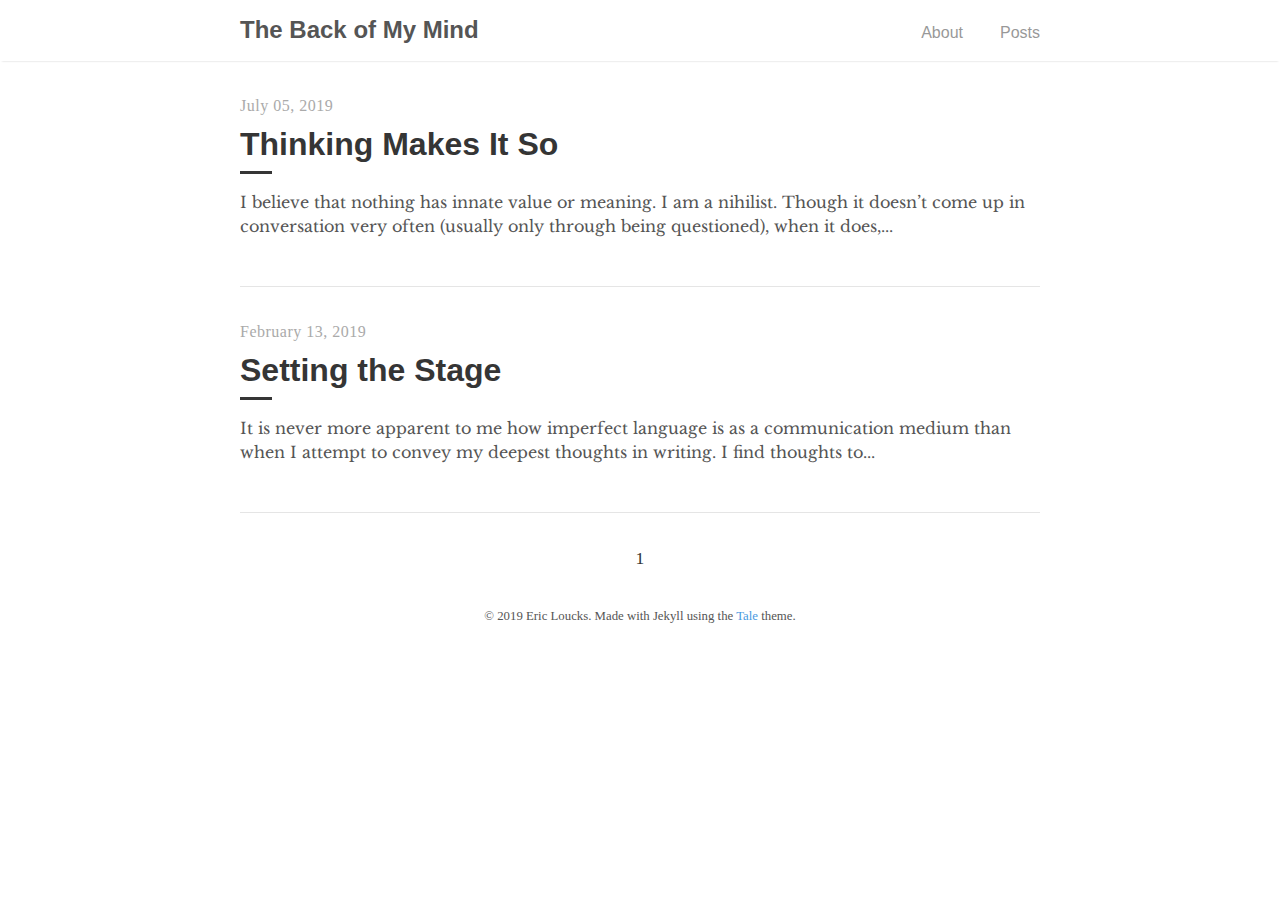
<file: index.html>
<!DOCTYPE html>
<html lang="en">

  <head>
  <meta charset="UTF-8">
  <meta name="viewport" content="width=device-width, initial-scale=1.0">

  <!-- Begin Jekyll SEO tag v2.5.0 -->
<title>Home | The Back of My Mind</title>
<meta name="generator" content="Jekyll v3.8.5" />
<meta property="og:title" content="Home" />
<meta name="author" content="Eric Loucks" />
<meta property="og:locale" content="en_US" />
<meta name="description" content="The random blog of Eric Loucks" />
<meta property="og:description" content="The random blog of Eric Loucks" />
<link rel="canonical" href="https://blog.ericloucks.com/" />
<meta property="og:url" content="https://blog.ericloucks.com/" />
<meta property="og:site_name" content="The Back of My Mind" />
<script type="application/ld+json">
{"headline":"Home","url":"https://blog.ericloucks.com/","name":"The Back of My Mind","author":{"@type":"Person","name":"Eric Loucks"},"description":"The random blog of Eric Loucks","@type":"WebSite","@context":"http://schema.org"}</script>
<!-- End Jekyll SEO tag -->


  <!-- CSS -->
  <link rel="stylesheet" href="/assets/main.css">
  <link rel="stylesheet" href="https://fonts.googleapis.com/css?family=Libre+Baskerville:400,400i,700">

  <!-- Favicon -->
  <link rel="icon" type="image/png" sizes="32x32" href="/assets/favicon-32x32.png">
  <link rel="icon" type="image/png" sizes="16x16" href="/assets/favicon-16x16.png">
  <link rel="apple-touch-icon" sizes="180x180" href="/assets/apple-touch-icon.png">

  <!-- RSS -->
  <link type="application/atom+xml" rel="alternate" href="https://blog.ericloucks.com/feed.xml" title="The Back of My Mind" />

  <!-- Google Analytics-->
  
</head>


  <body>

    <nav class="nav">
  <div class="nav-container">
    <a href="/">
      <h2 class="nav-title">The Back of My Mind</h2>
    </a>
    <ul>
      <li><a href="https://ericloucks.com">About</a></li>
      <li><a href="/">Posts</a></li>
    </ul>
  </div>
</nav>


    <main>
      <div class="catalogue">
  
    <a href="/2019-07-05/thinking-makes-it-so" class="catalogue-item">
      <div>
        <time datetime="2019-07-05 09:00:00 -0400" class="catalogue-time">July 05, 2019</time>
        <h1 class="catalogue-title">Thinking Makes It So</h1>
        <div class="catalogue-line"></div>

        <p>
          I believe that nothing has innate value or meaning. I am a nihilist. Though it doesn’t come up in conversation very often (usually only through being questioned), when it does,...
        </p>

      </div>
    </a>
  
    <a href="/2019-02-13/setting-the-stage" class="catalogue-item">
      <div>
        <time datetime="2019-02-13 18:07:24 -0500" class="catalogue-time">February 13, 2019</time>
        <h1 class="catalogue-title">Setting the Stage</h1>
        <div class="catalogue-line"></div>

        <p>
          It is never more apparent to me how imperfect language is as a communication medium than when I attempt to convey my deepest thoughts in writing. I find thoughts to...
        </p>

      </div>
    </a>
  
</div>

<div class="pagination">
  
  

  <span>1</span>
</div>

    </main>

    <footer>
  <span>
    &copy; <time datetime="2019-07-05 12:22:28 -0400">2019</time> Eric Loucks. Made with Jekyll using the <a href="https://github.com/chesterhow/tale/">Tale</a> theme.
  </span>
</footer>

  </body>
</html>
</file>
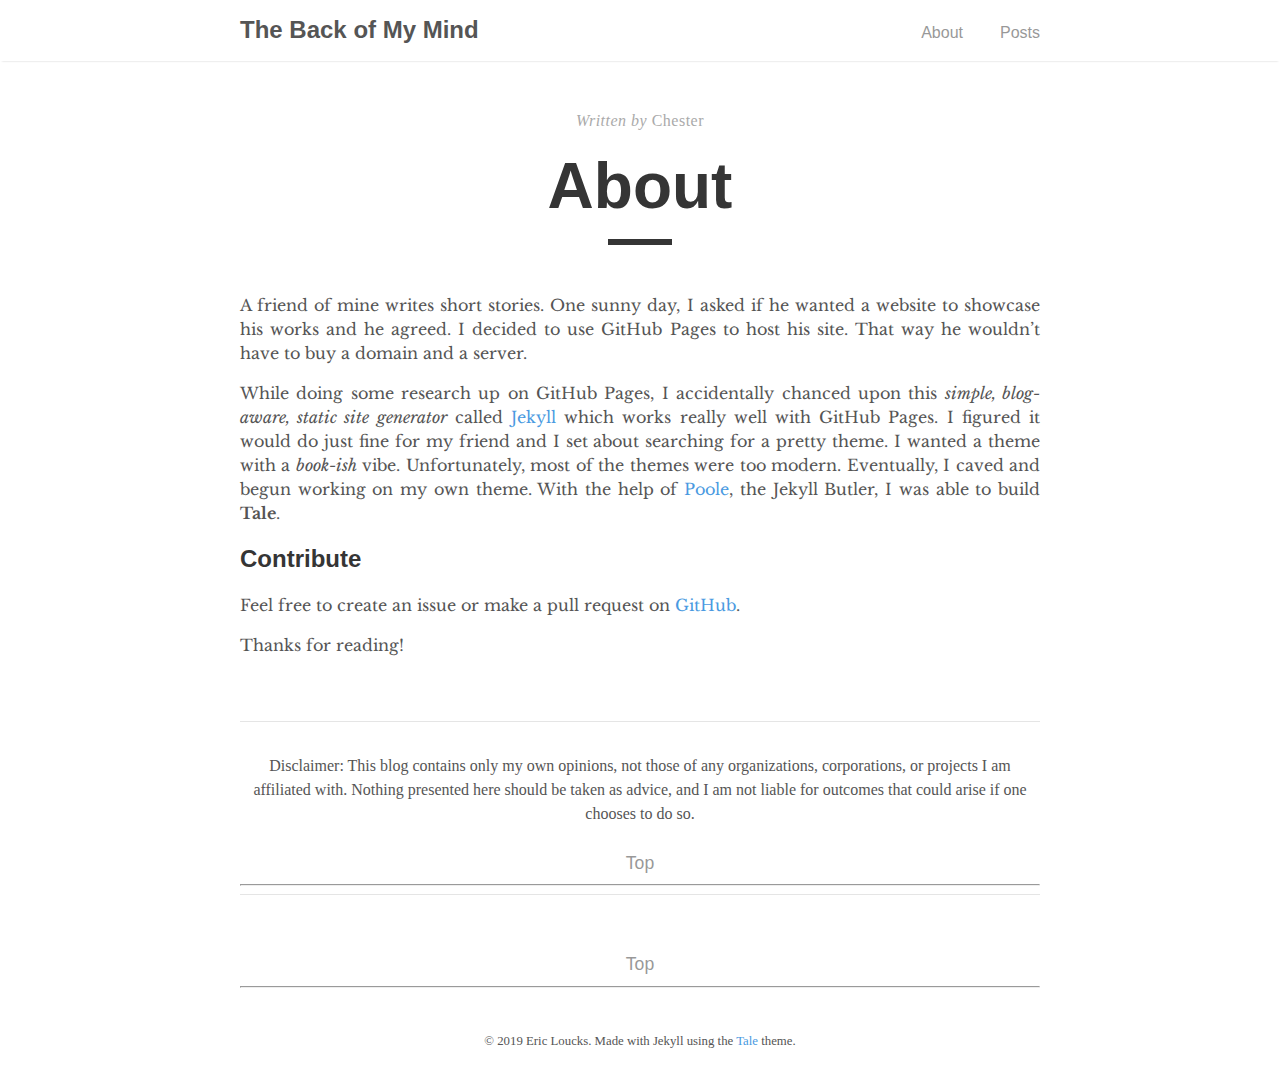
<file: about/index.html>
<!DOCTYPE html>
<html lang="en">

  <head>
  <meta charset="UTF-8">
  <meta name="viewport" content="width=device-width, initial-scale=1.0">

  <!-- Begin Jekyll SEO tag v2.5.0 -->
<title>About | The Back of My Mind</title>
<meta name="generator" content="Jekyll v3.8.5" />
<meta property="og:title" content="About" />
<meta name="author" content="Chester" />
<meta property="og:locale" content="en_US" />
<meta name="description" content="The random blog of Eric Loucks" />
<meta property="og:description" content="The random blog of Eric Loucks" />
<link rel="canonical" href="https://blog.ericloucks.com/about/" />
<meta property="og:url" content="https://blog.ericloucks.com/about/" />
<meta property="og:site_name" content="The Back of My Mind" />
<script type="application/ld+json">
{"headline":"About","url":"https://blog.ericloucks.com/about/","name":"The Back of My Mind","author":{"@type":"Person","name":"Chester"},"description":"The random blog of Eric Loucks","@type":"WebSite","@context":"http://schema.org"}</script>
<!-- End Jekyll SEO tag -->


  <!-- CSS -->
  <link rel="stylesheet" href="/assets/main.css">
  <link rel="stylesheet" href="https://fonts.googleapis.com/css?family=Libre+Baskerville:400,400i,700">

  <!-- Favicon -->
  <link rel="icon" type="image/png" sizes="32x32" href="/assets/favicon-32x32.png">
  <link rel="icon" type="image/png" sizes="16x16" href="/assets/favicon-16x16.png">
  <link rel="apple-touch-icon" sizes="180x180" href="/assets/apple-touch-icon.png">

  <!-- RSS -->
  <link type="application/atom+xml" rel="alternate" href="https://blog.ericloucks.com/feed.xml" title="The Back of My Mind" />

  <!-- Google Analytics-->
  
</head>


  <body>

    <nav class="nav">
  <div class="nav-container">
    <a href="/">
      <h2 class="nav-title">The Back of My Mind</h2>
    </a>
    <ul>
      <li><a href="https://ericloucks.com">About</a></li>
      <li><a href="/">Posts</a></li>
    </ul>
  </div>
</nav>


    <main>
      <div class="post">
  <div class="post-info">
    <span>Written by</span>
    
      Chester
    

    
  </div>
  <h1 class="post-title">About</h1>
  <div class="post-line"></div>
  <p>A friend of mine writes short stories. One sunny day, I asked if he wanted a website to showcase his works and he agreed. I decided to use GitHub Pages to host his site. That way he wouldn’t have to buy a domain and a server.</p>

<p>While doing some research up on GitHub Pages, I accidentally chanced upon this <em>simple, blog-aware, static site generator</em> called <a href="https://jekyllrb.com/">Jekyll</a> which works really well with GitHub Pages. I figured it would do just fine for my friend and I set about searching for a pretty theme. I wanted a theme with a <em>book-ish</em> vibe. Unfortunately, most of the themes were too modern. Eventually, I caved and begun working on my own theme. With the help of <a href="https://github.com/poole/poole">Poole</a>, the Jekyll Butler, I was able to build <strong>Tale</strong>.</p>

<h2 id="contribute">Contribute</h2>
<p>Feel free to create an issue or make a pull request on <a href="https://github.com/chesterhow/tale">GitHub</a>.</p>

<p>Thanks for reading!</p>

</div>
<div class="pagination">
  Disclaimer: This blog contains only my own opinions, not those of any organizations, corporations, or projects I am affiliated with. Nothing presented here should be taken as advice, and I am not liable for outcomes that could arise if one chooses to do so.
  <br><br>
  
  
  <a href="#" class="top">Top</a>
  <hr>
</div>

  
<div id="disqus_thread"></div>
<script>
    var disqus_config = function () {
      this.page.url = 'https://blog.ericloucks.com/about/';
      this.page.identifier = 'https://blog.ericloucks.com/about/';
    };
    (function() {
      var d = document, s = d.createElement('script');
      s.src = 'https://ericloucks.disqus.com/embed.js';
      s.setAttribute('data-timestamp', +new Date());
      (d.head || d.body).appendChild(s);
    })();
</script>
<noscript>Please enable JavaScript to view the <a href="https://disqus.com/?ref_noscript" rel="nofollow">comments powered by Disqus.</a></noscript>
 
  
  <div class="pagination">
    <br>
    <a href="#" class="top">Top</a>
    <hr>
  </div>
   

    </main>

    <footer>
  <span>
    &copy; <time datetime="2019-07-05 12:22:28 -0400">2019</time> Eric Loucks. Made with Jekyll using the <a href="https://github.com/chesterhow/tale/">Tale</a> theme.
  </span>
</footer>

  </body>
</html>
</file>
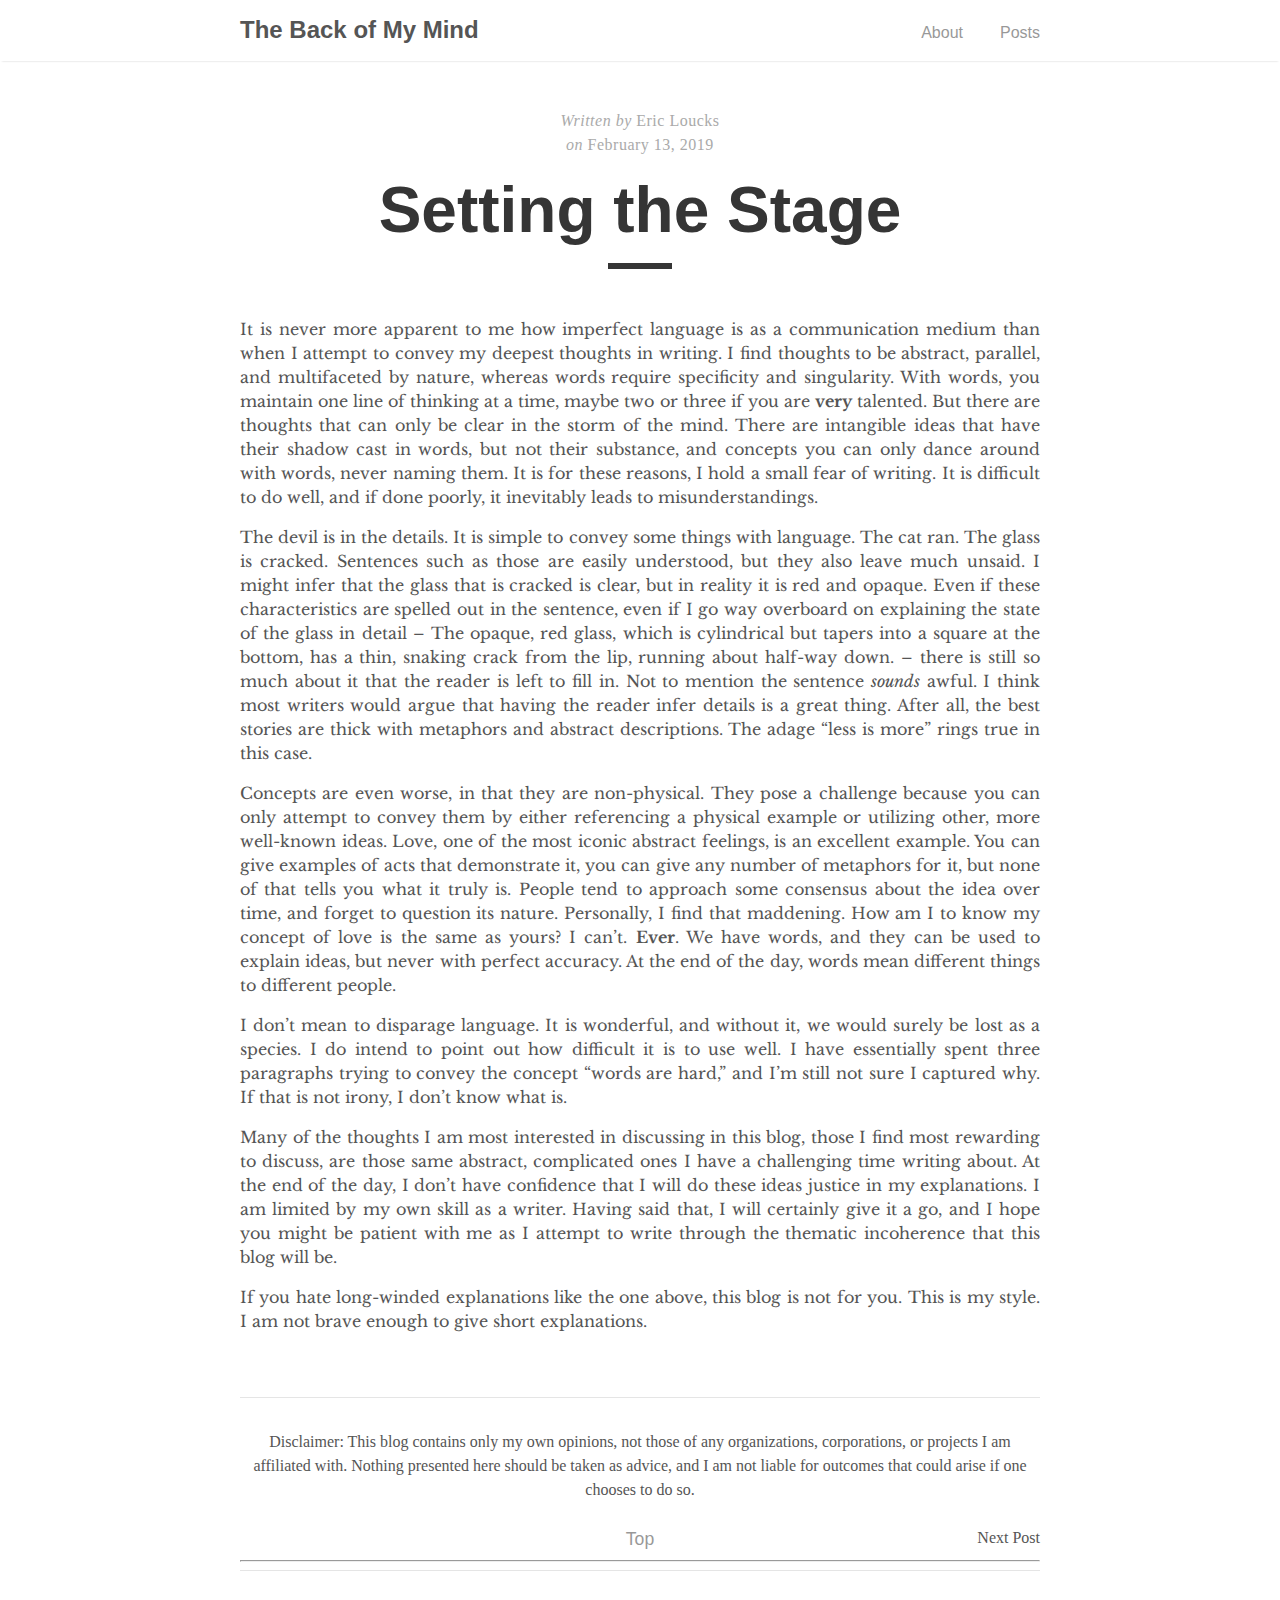
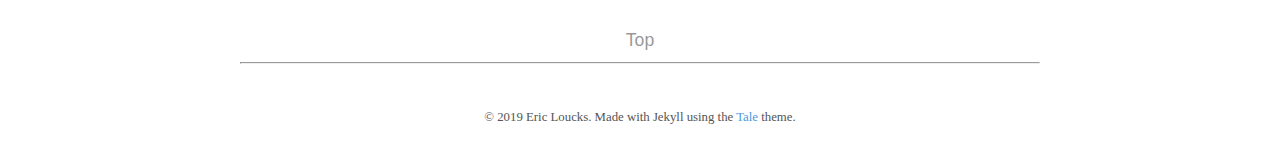
<file: 2019-02-13/setting-the-stage.html>
<!DOCTYPE html>
<html lang="en">

  <head>
  <meta charset="UTF-8">
  <meta name="viewport" content="width=device-width, initial-scale=1.0">

  <!-- Begin Jekyll SEO tag v2.5.0 -->
<title>Setting the Stage | The Back of My Mind</title>
<meta name="generator" content="Jekyll v3.8.5" />
<meta property="og:title" content="Setting the Stage" />
<meta name="author" content="Eric Loucks" />
<meta property="og:locale" content="en_US" />
<meta name="description" content="It is never more apparent to me how imperfect language is as a communication medium than when I attempt to convey my deepest thoughts in writing. I find thoughts to be abstract, parallel, and multifaceted by nature, whereas words require specificity and singularity. With words, you maintain one line of thinking at a time, maybe two or three if you are very talented. But there are thoughts that can only be clear in the storm of the mind. There are intangible ideas that have their shadow cast in words, but not their substance, and concepts you can only dance around with words, never naming them. It is for these reasons, I hold a small fear of writing. It is difficult to do well, and if done poorly, it inevitably leads to misunderstandings." />
<meta property="og:description" content="It is never more apparent to me how imperfect language is as a communication medium than when I attempt to convey my deepest thoughts in writing. I find thoughts to be abstract, parallel, and multifaceted by nature, whereas words require specificity and singularity. With words, you maintain one line of thinking at a time, maybe two or three if you are very talented. But there are thoughts that can only be clear in the storm of the mind. There are intangible ideas that have their shadow cast in words, but not their substance, and concepts you can only dance around with words, never naming them. It is for these reasons, I hold a small fear of writing. It is difficult to do well, and if done poorly, it inevitably leads to misunderstandings." />
<link rel="canonical" href="https://blog.ericloucks.com/2019-02-13/setting-the-stage" />
<meta property="og:url" content="https://blog.ericloucks.com/2019-02-13/setting-the-stage" />
<meta property="og:site_name" content="The Back of My Mind" />
<meta property="og:type" content="article" />
<meta property="article:published_time" content="2019-02-13T18:07:24-05:00" />
<script type="application/ld+json">
{"headline":"Setting the Stage","dateModified":"2019-02-13T18:07:24-05:00","url":"https://blog.ericloucks.com/2019-02-13/setting-the-stage","datePublished":"2019-02-13T18:07:24-05:00","mainEntityOfPage":{"@type":"WebPage","@id":"https://blog.ericloucks.com/2019-02-13/setting-the-stage"},"author":{"@type":"Person","name":"Eric Loucks"},"description":"It is never more apparent to me how imperfect language is as a communication medium than when I attempt to convey my deepest thoughts in writing. I find thoughts to be abstract, parallel, and multifaceted by nature, whereas words require specificity and singularity. With words, you maintain one line of thinking at a time, maybe two or three if you are very talented. But there are thoughts that can only be clear in the storm of the mind. There are intangible ideas that have their shadow cast in words, but not their substance, and concepts you can only dance around with words, never naming them. It is for these reasons, I hold a small fear of writing. It is difficult to do well, and if done poorly, it inevitably leads to misunderstandings.","@type":"BlogPosting","@context":"http://schema.org"}</script>
<!-- End Jekyll SEO tag -->


  <!-- CSS -->
  <link rel="stylesheet" href="/assets/main.css">
  <link rel="stylesheet" href="https://fonts.googleapis.com/css?family=Libre+Baskerville:400,400i,700">

  <!-- Favicon -->
  <link rel="icon" type="image/png" sizes="32x32" href="/assets/favicon-32x32.png">
  <link rel="icon" type="image/png" sizes="16x16" href="/assets/favicon-16x16.png">
  <link rel="apple-touch-icon" sizes="180x180" href="/assets/apple-touch-icon.png">

  <!-- RSS -->
  <link type="application/atom+xml" rel="alternate" href="https://blog.ericloucks.com/feed.xml" title="The Back of My Mind" />

  <!-- Google Analytics-->
  
</head>


  <body>

    <nav class="nav">
  <div class="nav-container">
    <a href="/">
      <h2 class="nav-title">The Back of My Mind</h2>
    </a>
    <ul>
      <li><a href="https://ericloucks.com">About</a></li>
      <li><a href="/">Posts</a></li>
    </ul>
  </div>
</nav>


    <main>
      <div class="post">
  <div class="post-info">
    <span>Written by</span>
    
      Eric Loucks
    

    
      <br>
      <span>on&nbsp;</span><time datetime="2019-02-13 18:07:24 -0500">February 13, 2019</time>
    
  </div>
  <h1 class="post-title">Setting the Stage</h1>
  <div class="post-line"></div>
  <p>It is never more apparent to me how imperfect language is as a communication medium than when I attempt to convey my deepest thoughts in writing. I find thoughts to be abstract, parallel, and multifaceted by nature, whereas words require specificity and singularity. With words, you maintain one line of thinking at a time, maybe two or three if you are <strong>very</strong> talented. But there are thoughts that can only be clear in the storm of the mind. There are intangible ideas that have their shadow cast in words, but not their substance, and concepts you can only dance around with words, never naming them. It is for these reasons, I hold a small fear of writing. It is difficult to do well, and if done poorly, it inevitably leads to misunderstandings.</p>

<p>The devil is in the details. It is simple to convey some things with language. The cat ran. The glass is cracked. Sentences such as those are easily understood, but they also leave much unsaid. I might infer that the glass that is cracked is clear, but in reality it is red and opaque. Even if these characteristics are spelled out in the sentence, even if I go way overboard on explaining the state of the glass in detail – The opaque, red glass, which is cylindrical but tapers into a square at the bottom, has a thin, snaking crack from the lip, running about half-way down. – there is still so much about it that the reader is left to fill in. Not to mention the sentence <em>sounds</em> awful. I think most writers would argue that having the reader infer details is a great thing. After all, the best stories are thick with metaphors and abstract descriptions. The adage “less is more” rings true in this case.</p>

<p>Concepts are even worse, in that they are non-physical. They pose a challenge because you can only attempt to convey them by either referencing a physical example or utilizing other, more well-known ideas. Love, one of the most iconic abstract feelings, is an excellent example. You can give examples of acts that demonstrate it, you can give any number of metaphors for it, but none of that tells you what it truly is. People tend to approach some consensus about the idea over time, and forget to question its nature. Personally, I find that maddening. How am I to know my concept of love is the same as yours? I can’t. <strong>Ever</strong>. We have words, and they can be used to explain ideas, but never with perfect accuracy. At the end of the day, words mean different things to different people.</p>

<p>I don’t mean to disparage language. It is wonderful, and without it, we would surely be lost as a species. I do intend to point out how difficult it is to use well. I have essentially spent three paragraphs trying to convey the concept “words are hard,” and I’m still not sure I captured why. If that is not irony, I don’t know what is.</p>

<p>Many of the thoughts I am most interested in discussing in this blog, those I find most rewarding to discuss, are those same abstract, complicated ones I have a challenging time writing about.  At the end of the day, I don’t have confidence that I will do these ideas justice in my explanations. I am limited by my own skill as a writer. Having said that, I will certainly give it a go, and I hope you might be patient with me as I attempt to write through the thematic incoherence that this blog will be.</p>

<p>If you hate long-winded explanations like the one above, this blog is not for you. This is my style. I am not brave enough to give short explanations.</p>


</div>
<div class="pagination">
  Disclaimer: This blog contains only my own opinions, not those of any organizations, corporations, or projects I am affiliated with. Nothing presented here should be taken as advice, and I am not liable for outcomes that could arise if one chooses to do so.
  <br><br>
  
  
    <a href="/2019-07-05/thinking-makes-it-so" class="right arrow">Next Post</a>
  
  <a href="#" class="top">Top</a>
  <hr>
</div>

  
<div id="disqus_thread"></div>
<script>
    var disqus_config = function () {
      this.page.url = 'https://blog.ericloucks.com/2019-02-13/setting-the-stage';
      this.page.identifier = 'https://blog.ericloucks.com/2019-02-13/setting-the-stage';
    };
    (function() {
      var d = document, s = d.createElement('script');
      s.src = 'https://ericloucks.disqus.com/embed.js';
      s.setAttribute('data-timestamp', +new Date());
      (d.head || d.body).appendChild(s);
    })();
</script>
<noscript>Please enable JavaScript to view the <a href="https://disqus.com/?ref_noscript" rel="nofollow">comments powered by Disqus.</a></noscript>
 
  
  <div class="pagination">
    <br>
    <a href="#" class="top">Top</a>
    <hr>
  </div>
   

    </main>

    <footer>
  <span>
    &copy; <time datetime="2019-07-05 12:22:28 -0400">2019</time> Eric Loucks. Made with Jekyll using the <a href="https://github.com/chesterhow/tale/">Tale</a> theme.
  </span>
</footer>

  </body>
</html>
</file>
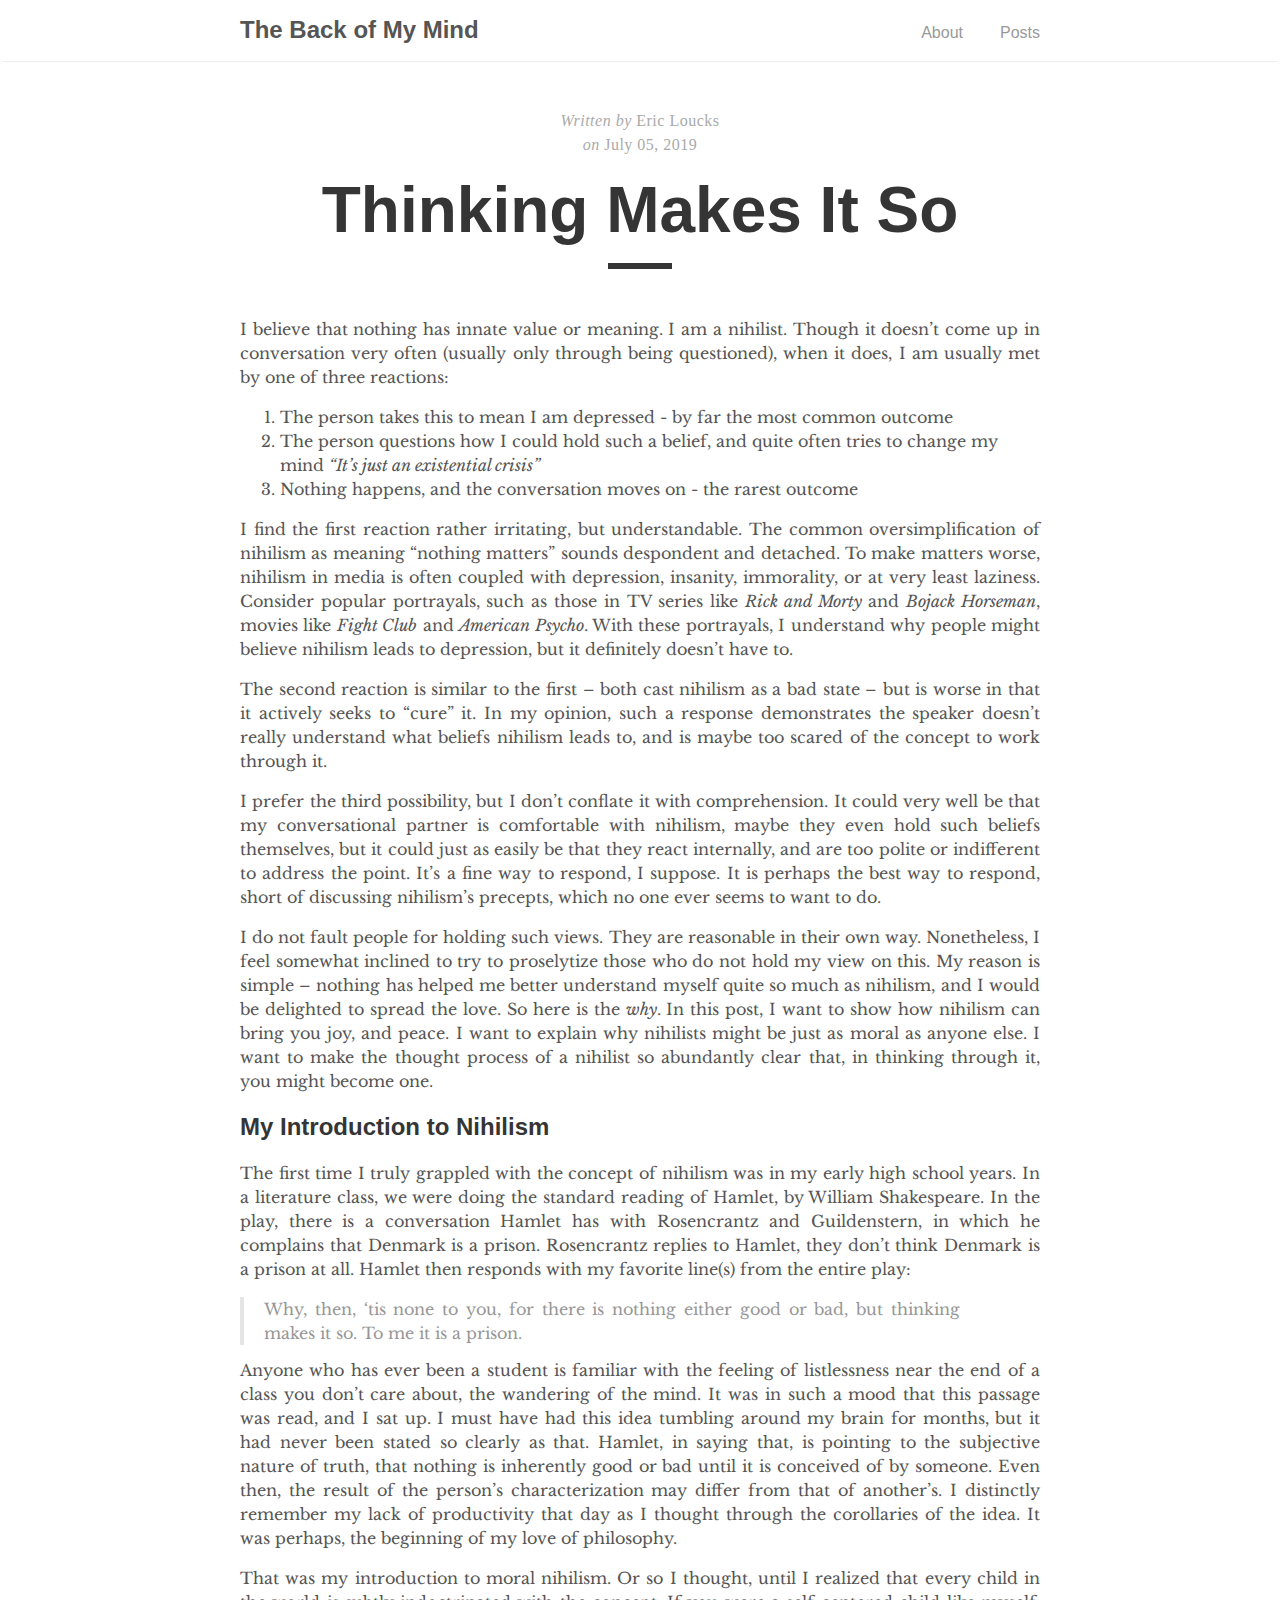
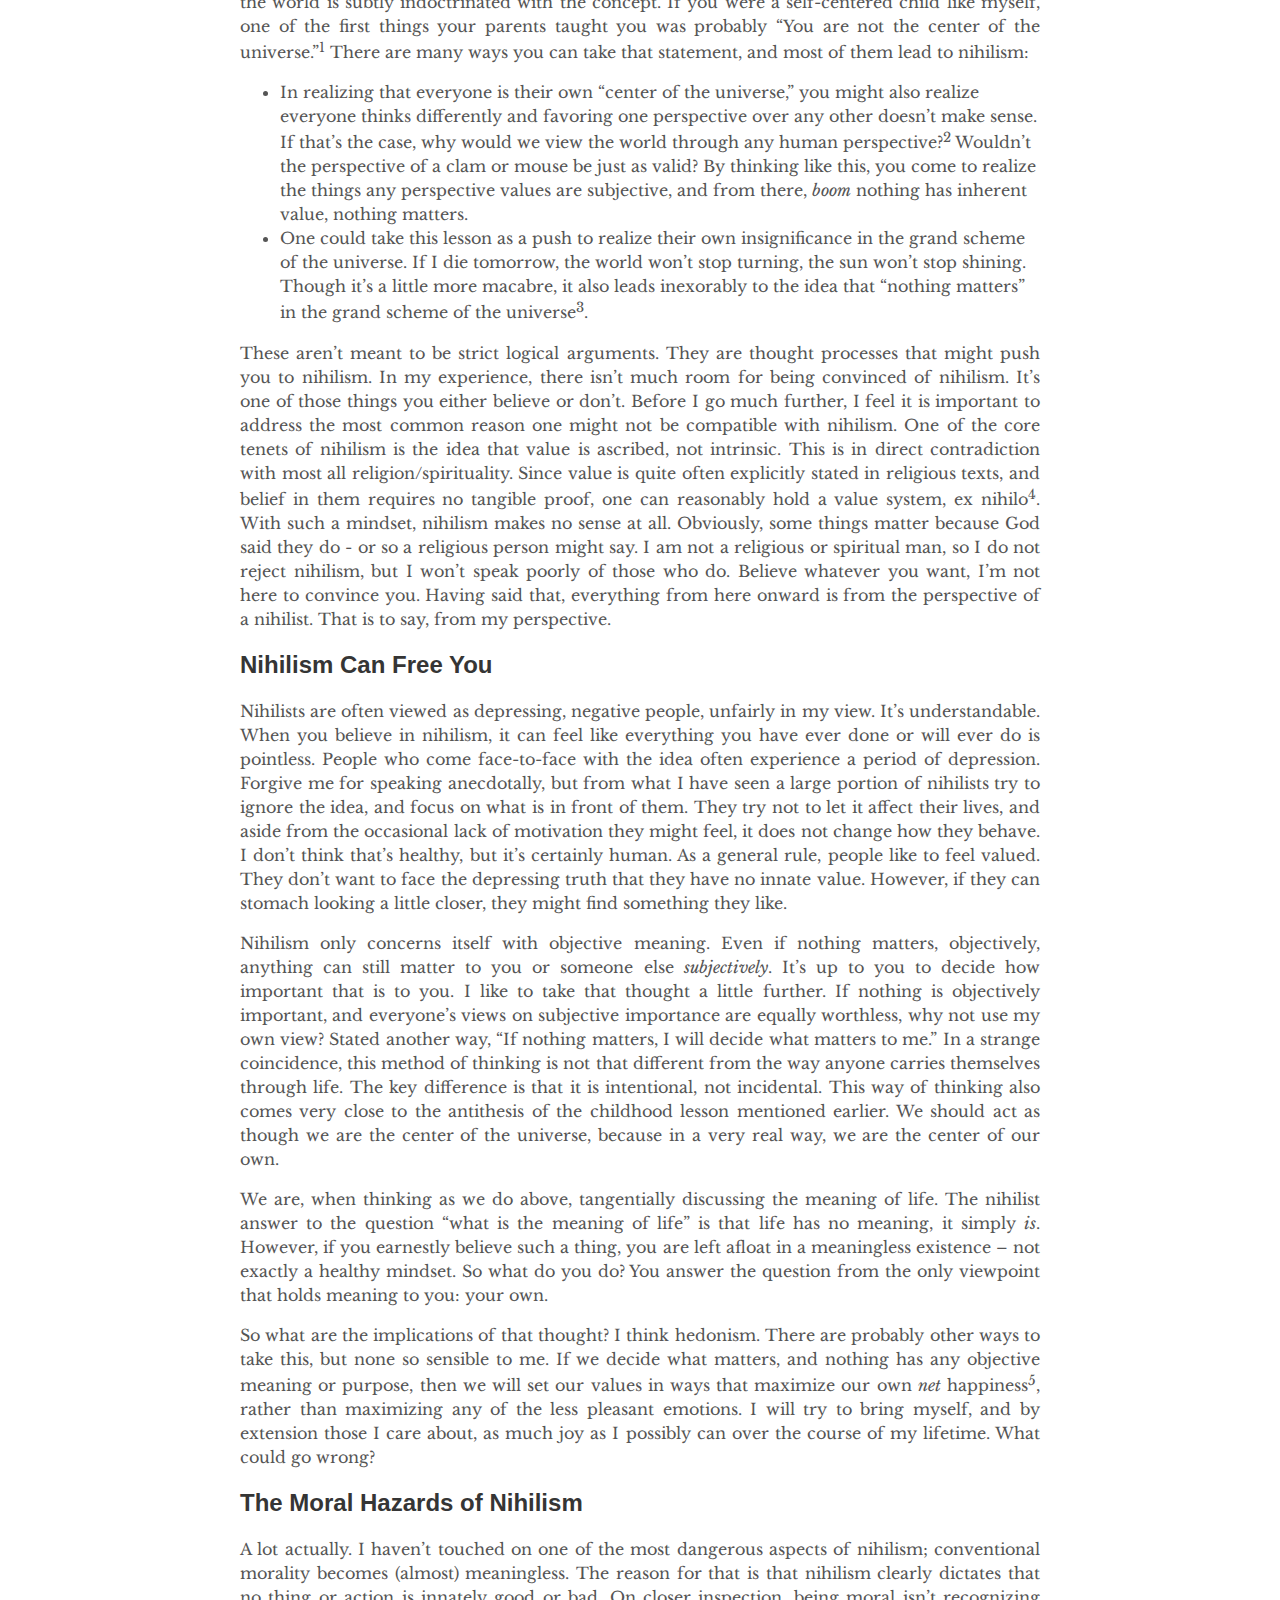
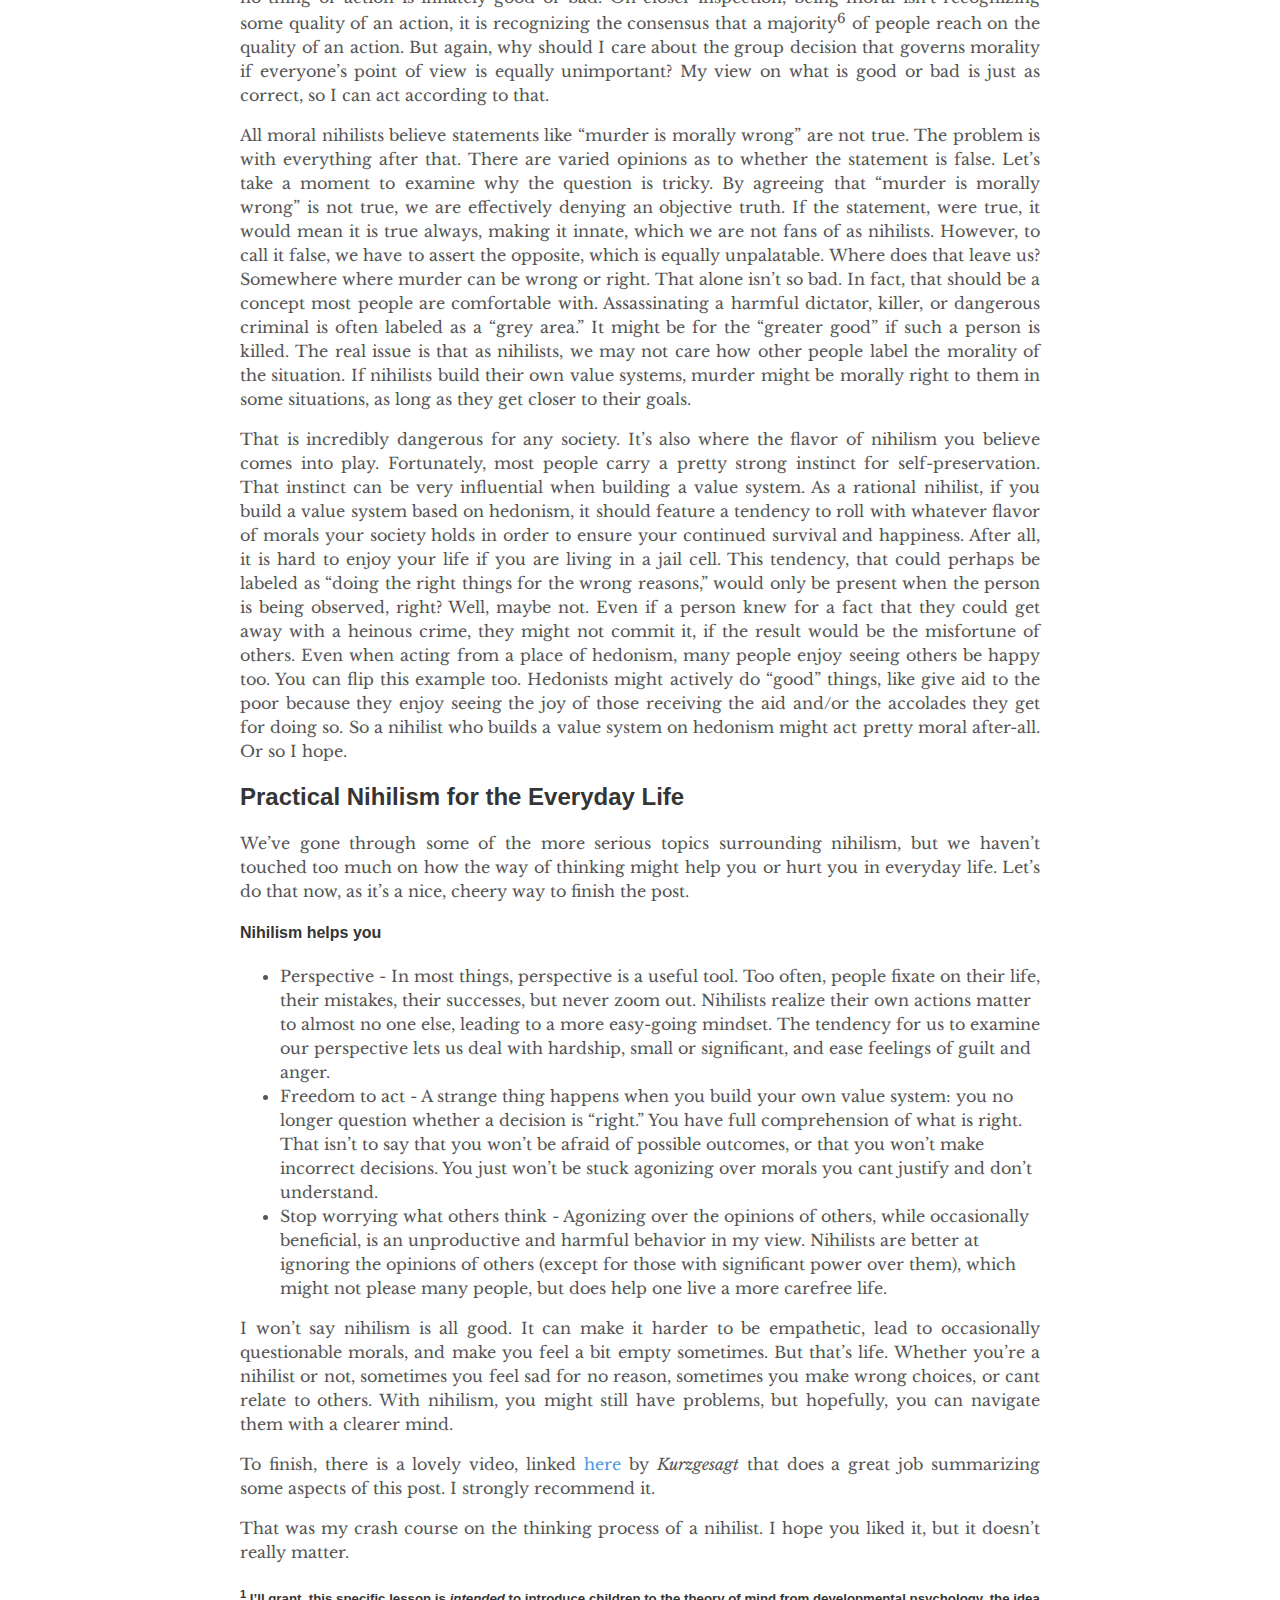
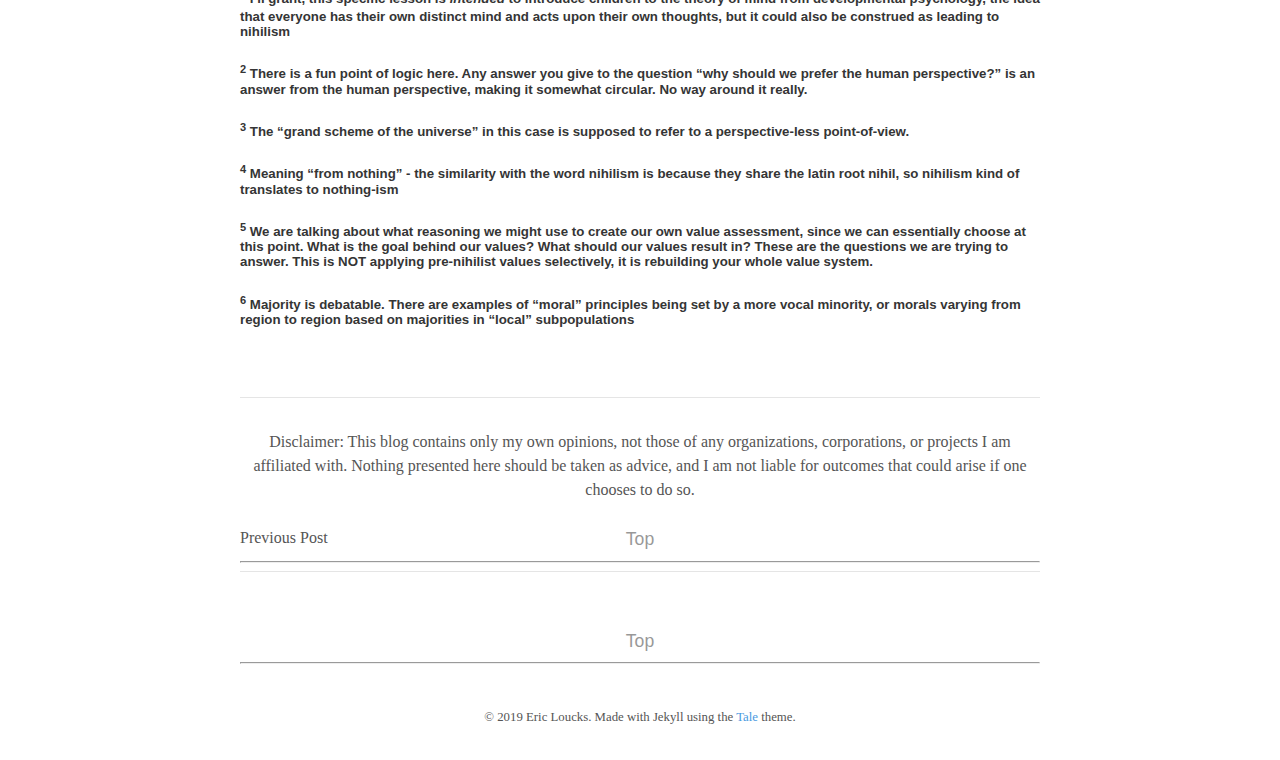
<file: 2019-07-05/thinking-makes-it-so.html>
<!DOCTYPE html>
<html lang="en">

  <head>
  <meta charset="UTF-8">
  <meta name="viewport" content="width=device-width, initial-scale=1.0">

  <!-- Begin Jekyll SEO tag v2.5.0 -->
<title>Thinking Makes It So | The Back of My Mind</title>
<meta name="generator" content="Jekyll v3.8.5" />
<meta property="og:title" content="Thinking Makes It So" />
<meta name="author" content="Eric Loucks" />
<meta property="og:locale" content="en_US" />
<meta name="description" content="I believe that nothing has innate value or meaning. I am a nihilist. Though it doesn’t come up in conversation very often (usually only through being questioned), when it does, I am usually met by one of three reactions: The person takes this to mean I am depressed - by far the most common outcome The person questions how I could hold such a belief, and quite often tries to change my mind “It’s just an existential crisis” Nothing happens, and the conversation moves on - the rarest outcome" />
<meta property="og:description" content="I believe that nothing has innate value or meaning. I am a nihilist. Though it doesn’t come up in conversation very often (usually only through being questioned), when it does, I am usually met by one of three reactions: The person takes this to mean I am depressed - by far the most common outcome The person questions how I could hold such a belief, and quite often tries to change my mind “It’s just an existential crisis” Nothing happens, and the conversation moves on - the rarest outcome" />
<link rel="canonical" href="https://blog.ericloucks.com/2019-07-05/thinking-makes-it-so" />
<meta property="og:url" content="https://blog.ericloucks.com/2019-07-05/thinking-makes-it-so" />
<meta property="og:site_name" content="The Back of My Mind" />
<meta property="og:type" content="article" />
<meta property="article:published_time" content="2019-07-05T09:00:00-04:00" />
<script type="application/ld+json">
{"headline":"Thinking Makes It So","dateModified":"2019-07-05T09:00:00-04:00","url":"https://blog.ericloucks.com/2019-07-05/thinking-makes-it-so","datePublished":"2019-07-05T09:00:00-04:00","mainEntityOfPage":{"@type":"WebPage","@id":"https://blog.ericloucks.com/2019-07-05/thinking-makes-it-so"},"author":{"@type":"Person","name":"Eric Loucks"},"description":"I believe that nothing has innate value or meaning. I am a nihilist. Though it doesn’t come up in conversation very often (usually only through being questioned), when it does, I am usually met by one of three reactions: The person takes this to mean I am depressed - by far the most common outcome The person questions how I could hold such a belief, and quite often tries to change my mind “It’s just an existential crisis” Nothing happens, and the conversation moves on - the rarest outcome","@type":"BlogPosting","@context":"http://schema.org"}</script>
<!-- End Jekyll SEO tag -->


  <!-- CSS -->
  <link rel="stylesheet" href="/assets/main.css">
  <link rel="stylesheet" href="https://fonts.googleapis.com/css?family=Libre+Baskerville:400,400i,700">

  <!-- Favicon -->
  <link rel="icon" type="image/png" sizes="32x32" href="/assets/favicon-32x32.png">
  <link rel="icon" type="image/png" sizes="16x16" href="/assets/favicon-16x16.png">
  <link rel="apple-touch-icon" sizes="180x180" href="/assets/apple-touch-icon.png">

  <!-- RSS -->
  <link type="application/atom+xml" rel="alternate" href="https://blog.ericloucks.com/feed.xml" title="The Back of My Mind" />

  <!-- Google Analytics-->
  
</head>


  <body>

    <nav class="nav">
  <div class="nav-container">
    <a href="/">
      <h2 class="nav-title">The Back of My Mind</h2>
    </a>
    <ul>
      <li><a href="https://ericloucks.com">About</a></li>
      <li><a href="/">Posts</a></li>
    </ul>
  </div>
</nav>


    <main>
      <div class="post">
  <div class="post-info">
    <span>Written by</span>
    
      Eric Loucks
    

    
      <br>
      <span>on&nbsp;</span><time datetime="2019-07-05 09:00:00 -0400">July 05, 2019</time>
    
  </div>
  <h1 class="post-title">Thinking Makes It So</h1>
  <div class="post-line"></div>
  <p>I believe that nothing has innate value or meaning. I am a nihilist. Though it doesn’t come up in conversation very often (usually only through being questioned), when it does, I am usually met by one of three reactions:</p>
<ol>
  <li>The person takes this to mean I am depressed - by far the most common outcome</li>
  <li>The person questions how I could hold such a belief, and quite often tries to change my mind <em>“It’s just an existential crisis”</em></li>
  <li>Nothing happens, and the conversation moves on - the rarest outcome</li>
</ol>

<p>I find the first reaction rather irritating, but understandable. The common oversimplification of nihilism as meaning “nothing matters” sounds despondent and detached. To make matters worse, nihilism in media is often coupled with depression, insanity, immorality, or at very least laziness. Consider popular portrayals, such as those in TV series like <cite>Rick and Morty</cite> and <cite>Bojack Horseman</cite>, movies like <cite>Fight Club</cite> and <cite>American Psycho</cite>. With these portrayals, I understand why people might believe nihilism leads to depression, but it definitely doesn’t have to.</p>

<p>The second reaction is similar to the first – both cast nihilism as a bad state – but is worse in that it actively seeks to “cure” it. In my opinion, such a response demonstrates the speaker doesn’t really understand what beliefs nihilism leads to, and is maybe too scared of the concept to work through it.</p>

<p>I prefer the third possibility, but I don’t conflate it with comprehension. It could very well be that my conversational partner is comfortable with nihilism, maybe they even hold such beliefs themselves, but it could just as easily be that they react internally, and are too polite or indifferent to address the point. It’s a fine way to respond, I suppose. It is perhaps the best way to respond, short of discussing nihilism’s precepts, which no one ever seems to want to do.</p>

<p>I do not fault people for holding such views. They are reasonable in their own way. Nonetheless, I feel somewhat inclined to try to proselytize those who do not hold my view on this. My reason is simple – nothing has helped me better understand myself quite so much as nihilism, and I would be delighted to spread the love. So here is the <em>why</em>. In this post, I want to show how nihilism can bring you joy, and peace. I want to explain why nihilists might be just as moral as anyone else. I want to make the thought process of a nihilist so abundantly clear that, in thinking through it, you might become one.</p>

<h2 id="my-introduction-to-nihilism">My Introduction to Nihilism</h2>

<p>The first time I truly grappled with the concept of nihilism was in my early high school years. In a literature class, we were doing the standard reading of Hamlet, by William Shakespeare. In the play, there is a conversation Hamlet has with Rosencrantz and Guildenstern, in which he complains that Denmark is a prison. Rosencrantz replies to Hamlet, they don’t think Denmark is a prison at all. Hamlet then responds with my favorite line(s) from the entire play:</p>

<blockquote>
  <p>Why, then, ‘tis none to you, for there is nothing either good or bad, but thinking makes it so. To me it is a prison.</p>
</blockquote>

<p>Anyone who has ever been a student is familiar with the feeling of listlessness near the end of a class you don’t care about, the wandering of the mind. It was in such a mood that this passage was read, and I sat up. I must have had this idea tumbling around my brain for months, but it had never been stated so clearly as that. Hamlet, in saying that, is pointing to the subjective nature of truth, that nothing is inherently good or bad until it is conceived of by someone. Even then, the result of the person’s characterization may differ from that of another’s. I distinctly remember my lack of productivity that day as I thought through the corollaries of the idea. It was perhaps, the beginning of my love of philosophy.</p>

<p>That was my introduction to moral nihilism. Or so I thought, until I realized that every child in the world is subtly indoctrinated with the concept. If you were a self-centered child like myself, one of the first things your parents taught you was probably “You are not the center of the universe.”<sup>1</sup> There are many ways you can take that statement, and most of them lead to nihilism:</p>
<ul>
  <li>In realizing that everyone is their own “center of the universe,” you might also realize everyone thinks differently and favoring one perspective over any other doesn’t make sense. If that’s the case, why would we view the world through any human perspective?<sup>2</sup> Wouldn’t the perspective of a clam or mouse be just as valid? By thinking like this, you come to realize the things any perspective values are subjective, and from there, <em>boom</em> nothing has inherent value, nothing matters.</li>
  <li>One could take this lesson as a push to realize their own insignificance in the grand scheme of the universe. If I die tomorrow, the world won’t stop turning, the sun won’t stop shining. Though it’s a little more macabre, it also leads inexorably to the idea that “nothing matters” in the grand scheme of the universe<sup>3</sup>.</li>
</ul>

<p>These aren’t meant to be strict logical arguments. They are thought processes that might push you to nihilism. In my experience, there isn’t much room for being convinced of nihilism. It’s one of those things you either believe or don’t. Before I go much further, I feel it is important to address the most common reason one might not be compatible with nihilism. One of the core tenets of nihilism is the idea that value is ascribed, not intrinsic. This is in direct contradiction with most all religion/spirituality. Since value is quite often explicitly stated in religious texts, and belief in them requires no tangible proof, one can reasonably hold a value system, ex nihilo<sup>4</sup>. With such a mindset, nihilism makes no sense at all. Obviously, some things matter because God said they do - or so a religious person might say. I am not a religious or spiritual man, so I do not reject nihilism, but I won’t speak poorly of those who do. Believe whatever you want, I’m not here to convince you. Having said that, everything from here onward is from the perspective of a nihilist. That is to say, from my perspective.</p>

<h2 id="nihilism-can-free-you">Nihilism Can Free You</h2>

<p>Nihilists are often viewed as depressing, negative people, unfairly in my view. It’s understandable. When you believe in nihilism, it can feel like everything you have ever done or will ever do is pointless. People who come face-to-face with the idea often experience a period of depression. Forgive me for speaking anecdotally, but from what I have seen a large portion of nihilists try to ignore the idea, and focus on what is in front of them. They try not to let it affect their lives, and aside from the occasional lack of motivation they might feel, it does not change how they behave. I don’t think that’s healthy, but it’s certainly human. As a general rule, people like to feel valued. They don’t want to face the depressing truth that they have no innate value. However, if they can stomach looking a little closer, they might find something they like.</p>

<p>Nihilism only concerns itself with objective meaning. Even if nothing matters, objectively, anything can still matter to you or someone else <em>subjectively</em>. It’s up to you to decide how important that is to you. I like to take that thought a little further. If nothing is objectively important, and everyone’s views on subjective importance are equally worthless, why not use my own view? Stated another way, “If nothing matters, I will decide what matters to me.” In a strange coincidence, this method of thinking is not that different from the way anyone carries themselves through life. The key difference is that it is intentional, not incidental. This way of thinking also comes very close to the antithesis of the childhood lesson mentioned earlier. We should act as though we are the center of the universe, because in a very real way, we are the center of our own.</p>

<p>We are, when thinking as we do above, tangentially discussing the meaning of life. The nihilist answer to the question “what is the meaning of life” is that life has no meaning, it simply <em>is</em>. However, if you earnestly believe such a thing, you are left afloat in a meaningless existence – not exactly a healthy mindset. So what do you do? You answer the question from the only viewpoint that holds meaning to you: your own.</p>

<p>So what are the implications of that thought? I think hedonism. There are probably other ways to take this, but none so sensible to me. If we decide what matters, and nothing has any objective meaning or purpose, then we will set our values in ways that maximize our own <em>net</em> happiness<sup>5</sup>, rather than maximizing any of the less pleasant emotions.  I will try to bring myself, and by extension those I care about, as much joy as I possibly can over the course of my lifetime. What could go wrong?</p>

<h2 id="the-moral-hazards-of-nihilism">The Moral Hazards of Nihilism</h2>

<p>A lot actually. I haven’t touched on one of the most dangerous aspects of nihilism; conventional morality becomes (almost) meaningless. The reason for that is that nihilism clearly dictates that no thing or action is innately good or bad. On closer inspection, being moral isn’t recognizing some quality of an action, it is recognizing the consensus that a majority<sup>6</sup> of people reach on the quality of an action. But again, why should I care about the group decision that governs morality if everyone’s point of view is equally unimportant? My view on what is good or bad is just as correct, so I can act according to that.</p>

<p>All moral nihilists believe statements like “murder is morally wrong” are not true. The problem is with everything after that. There are varied opinions as to whether the statement is false. Let’s take a moment to examine why the question is tricky. By agreeing that “murder is morally wrong” is not true, we are effectively denying an objective truth. If the statement, were true, it would mean it is true always, making it innate, which we are not fans of as nihilists. However, to call it false, we have to assert the opposite, which is equally unpalatable. Where does that leave us? Somewhere where murder can be wrong or right. That alone isn’t so bad. In fact, that should be a concept most people are comfortable with. Assassinating a harmful dictator, killer, or dangerous criminal is often labeled as a “grey area.” It might be for the “greater good” if such a person is killed. The real issue is that as nihilists, we may not care how other people label the morality of the situation. If nihilists build their own value systems, murder might be morally right to them in some situations, as long as they get closer to their goals.</p>

<p>That is incredibly dangerous for any society. It’s also where the flavor of nihilism you believe comes into play. Fortunately, most people carry a pretty strong instinct for self-preservation. That instinct can be very influential when building a value system. As a rational nihilist, if you build a value system based on hedonism, it should feature a tendency to roll with whatever flavor of morals your society holds in order to ensure your continued survival and happiness. After all, it is hard to enjoy your life if you are living in a jail cell. This tendency, that could perhaps be labeled as “doing the right things for the wrong reasons,” would only be present when the person is being observed, right? Well, maybe not. Even if a person knew for a fact that they could get away with a heinous crime, they might not commit it, if the result would be the misfortune of others. Even when acting from a place of hedonism, many people enjoy seeing others be happy too. You can flip this example too. Hedonists might actively do “good” things, like give aid to the poor because they enjoy seeing the joy of those receiving the aid and/or the accolades they get for doing so. So a nihilist who builds a value system on hedonism might act pretty moral after-all. Or so I hope.</p>

<h2 id="practical-nihilism-for-the-everyday-life">Practical Nihilism for the Everyday Life</h2>

<p>We’ve gone through some of the more serious topics surrounding nihilism, but we haven’t touched too much on how the way of thinking might help you or hurt you in everyday life. Let’s do that now, as it’s a nice, cheery way to finish the post.</p>

<h4 id="nihilism-helps-you">Nihilism helps you</h4>
<ul>
  <li>Perspective - In most things, perspective is a useful tool. Too often, people fixate on their life, their mistakes, their successes, but never zoom out. Nihilists realize their own actions matter to almost no one else, leading to a more easy-going mindset. The tendency for us to examine our perspective lets us deal with hardship, small or significant, and ease feelings of guilt and anger.</li>
  <li>Freedom to act - A strange thing happens when you build your own value system: you no longer question whether a decision is “right.” You have full comprehension of what is right. That isn’t to say that you won’t be afraid of possible outcomes, or that you won’t make incorrect decisions. You just won’t be stuck agonizing over morals you cant justify and don’t understand.</li>
  <li>Stop worrying what others think - Agonizing over the opinions of others, while occasionally beneficial, is an unproductive and harmful behavior in my view. Nihilists are better at ignoring the opinions of others (except for those with significant power over them), which might not please many people, but does help one live a more carefree life.</li>
</ul>

<p>I won’t say nihilism is all good. It can make it harder to be empathetic, lead to occasionally questionable morals, and make you feel a bit empty sometimes. But that’s life. Whether you’re a nihilist or not, sometimes you feel sad for no reason, sometimes you make wrong choices, or cant relate to others. With nihilism, you might still have problems, but hopefully, you can navigate them with a clearer mind.</p>

<p>To finish, there is a lovely video, linked <a href="https://www.youtube.com/watch?v=MBRqu0YOH14">here</a> by <cite>Kurzgesagt</cite> that does a great job summarizing some aspects of this post. I strongly recommend it.</p>

<p>That was my crash course on the thinking process of a nihilist. I hope you liked it, but it doesn’t really matter.</p>

<h5 id="[base64]"><sup>1</sup> I’ll grant, this specific lesson is <em>intended</em> to introduce children to the theory of mind from developmental psychology, the idea that everyone has their own distinct mind and acts upon their own thoughts, but it could also be construed as leading to nihilism</h5>
<h5 id="[base64]"><sup>2</sup> There is a fun point of logic here. Any answer you give to the question “why should we prefer the human perspective?” is an answer from the human perspective, making it somewhat circular. No way around it really.</h5>
<h5 id="3-the-grand-scheme-of-the-universe-in-this-case-is-supposed-to-refer-to-a-perspective-less-point-of-view"><sup>3</sup> The “grand scheme of the universe” in this case is supposed to refer to a perspective-less point-of-view.</h5>
<h5 id="4-meaning-from-nothing---the-similarity-with-the-word-nihilism-is-because-they-share-the-latin-root-nihil-so-nihilism-kind-of-translates-to-nothing-ism"><sup>4</sup> Meaning “from nothing” - the similarity with the word nihilism is because they share the latin root nihil, so nihilism kind of translates to nothing-ism</h5>
<h5 id="[base64]"><sup>5</sup> We are talking about what reasoning we might use to create our own value assessment, since we can essentially choose at this point. What is the goal behind our values? What should our values result in? These are the questions we are trying to answer. This is NOT applying pre-nihilist values selectively, it is rebuilding your whole value system.</h5>
<h5 id="6-majority-is-debatable-there-are-examples-of-moral-principles-being-set-by-a-more-vocal-minority-or-morals-varying-from-region-to-region-based-on-majorities-in-local-subpopulations"><sup>6</sup> Majority is debatable. There are examples of “moral” principles being set by a more vocal minority, or morals varying from region to region based on majorities in “local” subpopulations</h5>


</div>
<div class="pagination">
  Disclaimer: This blog contains only my own opinions, not those of any organizations, corporations, or projects I am affiliated with. Nothing presented here should be taken as advice, and I am not liable for outcomes that could arise if one chooses to do so.
  <br><br>
  
    <a href="/2019-02-13/setting-the-stage" class="left arrow">Previous Post</a>
  
  
  <a href="#" class="top">Top</a>
  <hr>
</div>

  
<div id="disqus_thread"></div>
<script>
    var disqus_config = function () {
      this.page.url = 'https://blog.ericloucks.com/2019-07-05/thinking-makes-it-so';
      this.page.identifier = 'https://blog.ericloucks.com/2019-07-05/thinking-makes-it-so';
    };
    (function() {
      var d = document, s = d.createElement('script');
      s.src = 'https://ericloucks.disqus.com/embed.js';
      s.setAttribute('data-timestamp', +new Date());
      (d.head || d.body).appendChild(s);
    })();
</script>
<noscript>Please enable JavaScript to view the <a href="https://disqus.com/?ref_noscript" rel="nofollow">comments powered by Disqus.</a></noscript>
 
  
  <div class="pagination">
    <br>
    <a href="#" class="top">Top</a>
    <hr>
  </div>
   

    </main>

    <footer>
  <span>
    &copy; <time datetime="2019-07-05 12:22:28 -0400">2019</time> Eric Loucks. Made with Jekyll using the <a href="https://github.com/chesterhow/tale/">Tale</a> theme.
  </span>
</footer>

  </body>
</html>
</file>
<file: assets/main.css>
*{-webkit-box-sizing:border-box;-moz-box-sizing:border-box;box-sizing:border-box;line-height:1.5}html,body{color:#555;margin:0;padding:0}html{font-family:"Libre Baskerville","Times New Roman",Times,serif;font-size:14px;overflow-y:scroll}@media (min-width: 600px){html{font-size:16px}}body{-webkit-text-size-adjust:100%}h1,h2,h3,h4,h5,h6{color:#353535;font-family:"Helvetica Neue","Segoe UI",Helvetica,Arial,sans-serif;line-height:normal}a{color:#4a9ae1;text-decoration:none}blockquote{border-left:0.25rem solid #e5e5e5;color:#979797;margin:.8rem 0;padding:.5rem 1rem}blockquote p:last-child{margin-bottom:0}@media (min-width: 600px){blockquote{padding:0 5rem 0 1.25rem}}img{display:block;margin:0 0 1rem;max-width:100%}td{vertical-align:top}pre,code{font-family:Menlo,Monaco,monospace}code{background-color:#f9f9f9;border-radius:3px;color:#bf616a;font-size:85%;padding:.25em .5em}pre{margin:0 0 1rem}pre code{background-color:transparent;color:inherit;font-size:100%;padding:0}.highlight{background-color:#f9f9f9;border-radius:3px;line-height:1.4;margin:0 0 1rem;padding:1rem}.highlight pre{margin-bottom:0;overflow-x:auto}.highlight .lineno{color:#aaa;display:inline-block;padding:0 .75rem 0 .25rem;-webkit-user-select:none;-moz-user-select:none;user-select:none}.post{padding:3rem 0}.post-info{color:#aaa;font-family:Palatino,"Palatino LT STD","Palatino Linotype","Book Antiqua","Georgia",serif;letter-spacing:0.5px;text-align:center}.post-info span{font-style:italic}.post-title{color:#353535;font-family:"Helvetica Neue","Segoe UI",Helvetica,Arial,sans-serif;font-size:4rem;margin:1rem 0;text-align:center}.post-line{border-top:0.4rem solid #353535;display:block;margin:0 auto 3rem;width:4rem}.post p{margin:0 0 1rem;text-align:justify}.post a:hover{text-decoration:underline}.post img{margin:0 auto 0.5rem}.post img+em{color:#aaa;display:block;font-family:"Helvetica Neue","Segoe UI",Helvetica,Arial,sans-serif;font-size:0.9rem;font-style:normal;text-align:center}.post img.emoji{display:inline-block;left:0;transform:none;width:1rem;height:1rem;vertical-align:text-top;padding:0;margin:0}.highlight .hll{background-color:#ffc}.highlight .c{color:#999}.highlight .err{color:#a00;background-color:#faa}.highlight .k{color:#069}.highlight .o{color:#555}.highlight .cm{color:#09f;font-style:italic}.highlight .cp{color:#099}.highlight .c1{color:#999}.highlight .cs{color:#999}.highlight .gd{background-color:#fcc;border:1px solid #c00}.highlight .ge{font-style:italic}.highlight .gr{color:red}.highlight .gh{color:#030}.highlight .gi{background-color:#cfc;border:1px solid #0c0}.highlight .go{color:#aaa}.highlight .gp{color:#009}.highlight .gu{color:#030}.highlight .gt{color:#9c6}.highlight .kc{color:#069}.highlight .kd{color:#069}.highlight .kn{color:#069}.highlight .kp{color:#069}.highlight .kr{color:#069}.highlight .kt{color:#078}.highlight .m{color:#f60}.highlight .s{color:#d44950}.highlight .na{color:#4f9fcf}.highlight .nb{color:#366}.highlight .nc{color:#0a8}.highlight .no{color:#360}.highlight .nd{color:#99f}.highlight .ni{color:#999}.highlight .ne{color:#c00}.highlight .nf{color:#c0f}.highlight .nl{color:#99f}.highlight .nn{color:#0cf}.highlight .nt{color:#2f6f9f}.highlight .nv{color:#033}.highlight .ow{color:#000}.highlight .w{color:#bbb}.highlight .mf{color:#f60}.highlight .mh{color:#f60}.highlight .mi{color:#f60}.highlight .mo{color:#f60}.highlight .sb{color:#c30}.highlight .sc{color:#c30}.highlight .sd{color:#c30;font-style:italic}.highlight .s2{color:#c30}.highlight .se{color:#c30}.highlight .sh{color:#c30}.highlight .si{color:#a00}.highlight .sx{color:#c30}.highlight .sr{color:#3aa}.highlight .s1{color:#c30}.highlight .ss{color:#fc3}.highlight .bp{color:#366}.highlight .vc{color:#033}.highlight .vg{color:#033}.highlight .vi{color:#033}.highlight .il{color:#f60}.css .o,.css .o+.nt,.css .nt+.nt{color:#999}.container{margin:0 auto;max-width:800px;width:80%}main,footer,.nav-container{display:block;margin:0 auto;max-width:800px;width:80%}.nav{box-shadow:0 2px 2px -2px rgba(0,0,0,0.2);overflow:auto}.nav-container{margin:1rem auto;position:relative;text-align:center}.nav-title{-webkit-transition:all 0.2s ease-out;-moz-transition:all 0.2s ease-out;transition:all 0.2s ease-out;color:#555;display:inline-block;margin:0;padding-right:.2rem}.nav-title:hover,.nav-title:focus{opacity:.6}.nav ul{list-style-type:none;margin:1rem 0 0;padding:0;text-align:center}.nav li{-webkit-transition:all 0.2s ease-out;-moz-transition:all 0.2s ease-out;transition:all 0.2s ease-out;color:#555;display:inline-block;opacity:.6;padding:0 2rem 0 0}.nav li:last-child{padding-right:0}.nav li:hover,.nav li:focus{opacity:1}.nav a{color:#555;font-family:"Helvetica Neue","Segoe UI",Helvetica,Arial,sans-serif}@media (min-width: 600px){.nav-container{text-align:left}.nav ul{bottom:0;position:absolute;right:0}}footer{font-family:Palatino,"Palatino LT STD","Palatino Linotype","Book Antiqua","Georgia",serif;padding:2rem 0;text-align:center}footer span{color:#555;font-size:.8rem}.pagination{border-top:0.5px solid #e5e5e5;font-family:Palatino,"Palatino LT STD","Palatino Linotype","Book Antiqua","Georgia",serif;padding-top:2rem;position:relative;text-align:center}.pagination span{color:#353535;font-size:1.1rem}.pagination .top{-webkit-transition:all 0.3s ease-out;-moz-transition:all 0.3s ease-out;transition:all 0.3s ease-out;color:#555;font-family:"Helvetica Neue","Segoe UI",Helvetica,Arial,sans-serif;font-size:1.1rem;opacity:.6}.pagination .top:hover{opacity:1}.pagination .arrow{-webkit-transition:all 0.3s ease-out;-moz-transition:all 0.3s ease-out;transition:all 0.3s ease-out;color:#555;position:absolute}.pagination .arrow:hover,.pagination .arrow:focus{opacity:.6;text-decoration:none}.pagination .left{left:0}.pagination .right{right:0}.catalogue-item{border-bottom:1px solid #e5e5e5;color:#555;display:inline-block;padding:2rem 0}.catalogue-item:hover .catalogue-line,.catalogue-item:focus .catalogue-line{width:5rem}.catalogue-item:last-child{border:0}.catalogue-time{color:#aaa;font-family:Palatino,"Palatino LT STD","Palatino Linotype","Book Antiqua","Georgia",serif;letter-spacing:.5px}.catalogue-title{color:#353535;display:block;font-family:"Helvetica Neue","Segoe UI",Helvetica,Arial,sans-serif;font-size:2rem;font-weight:700;margin:.5rem 0}.catalogue-line{-webkit-transition:all 0.3s ease-out;-moz-transition:all 0.3s ease-out;transition:all 0.3s ease-out;border-top:0.2rem solid #353535;display:block;width:2rem}
</file>
